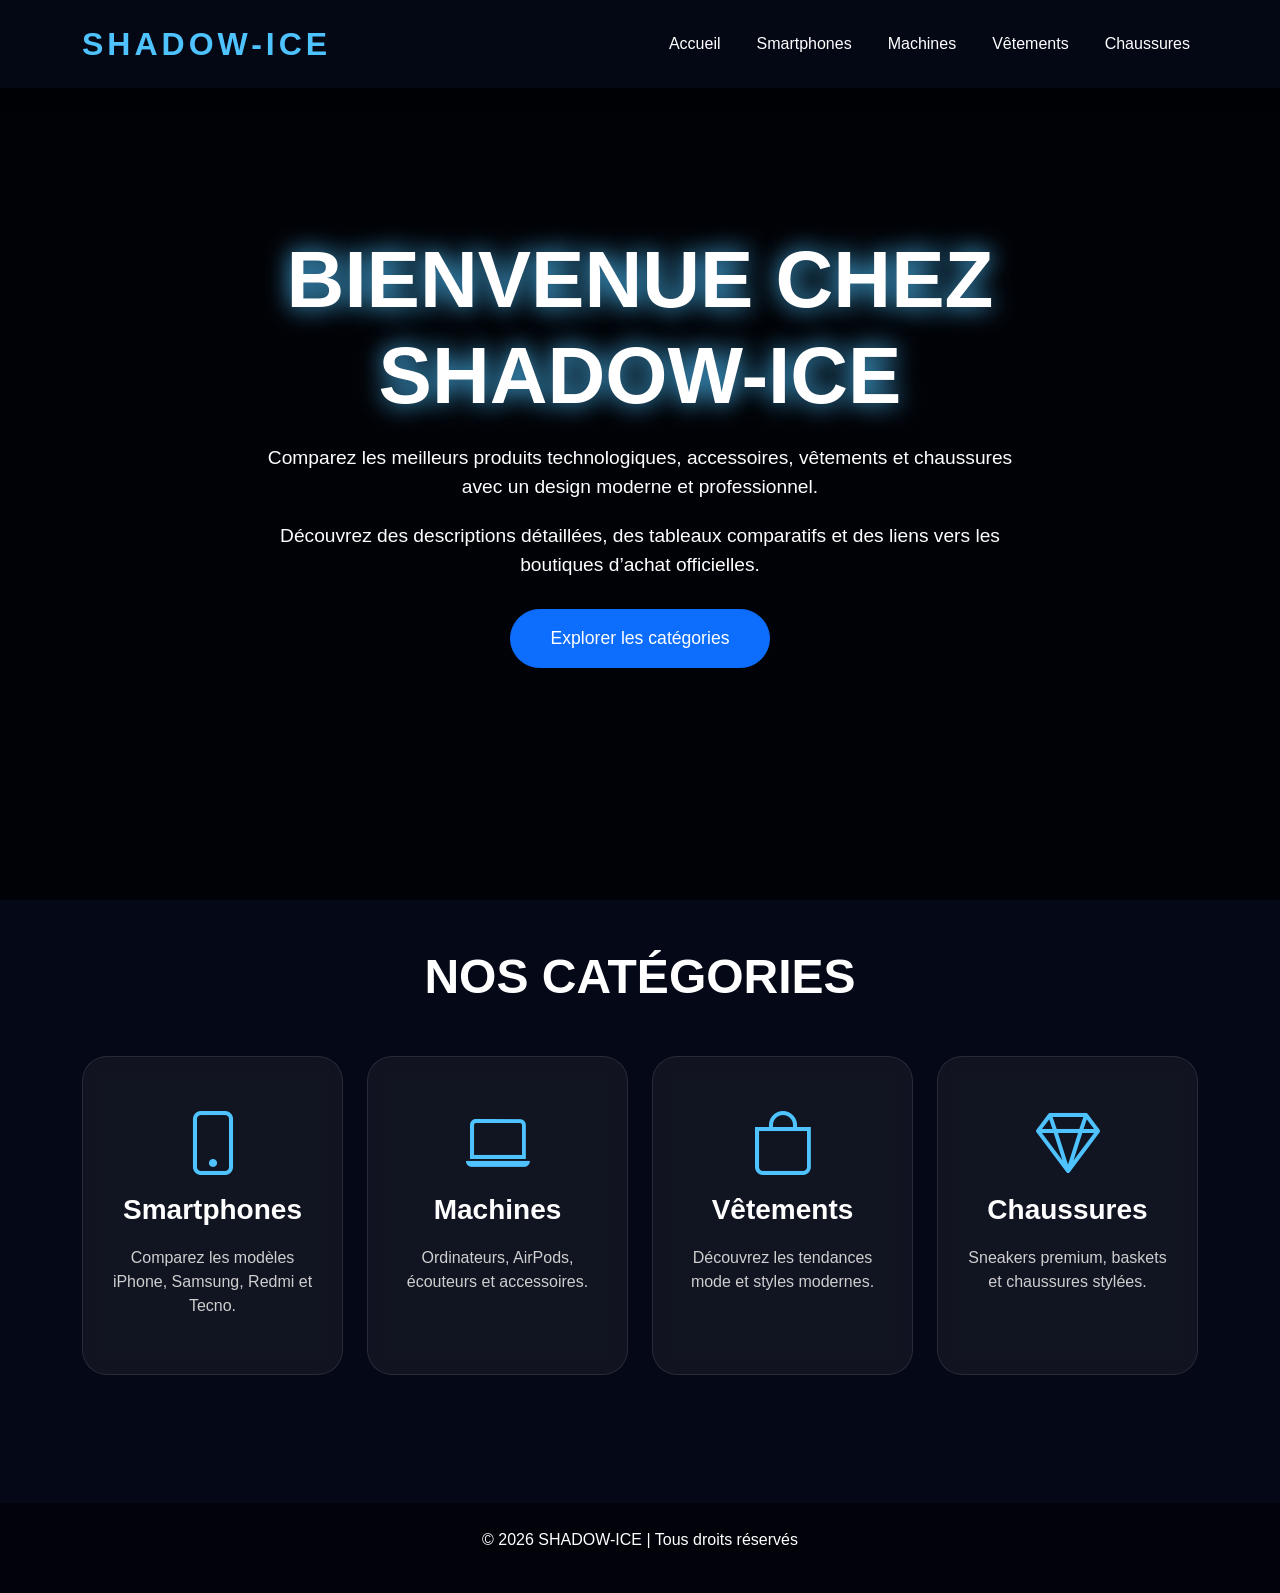
<file: Index.html>
<!DOCTYPE html>
<html lang="fr">

<head>

  <meta charset="UTF-8">

  <meta name="viewport"
  content="width=device-width, initial-scale=1.0">

  <title>Shadow-Ice</title>

  <!-- BOOTSTRAP CSS -->

  <link
  href="https://cdn.jsdelivr.net/npm/bootstrap@5.3.3/dist/css/bootstrap.min.css"
  rel="stylesheet">

  <!-- BOOTSTRAP ICONS -->

  <link
  rel="stylesheet"
  href="https://cdn.jsdelivr.net/npm/bootstrap-icons@1.11.3/font/bootstrap-icons.min.css">

  <style>

    *{
      margin:0;
      padding:0;
      box-sizing:border-box;
    }

    body{
      background:#050816;
      font-family:Arial, sans-serif;
      overflow-x:hidden;
    }

    /* NAVBAR */

    .custom-navbar{

      background:rgba(5,8,22,0.95);

      backdrop-filter:blur(10px);

      padding:15px 0;

      box-shadow:0 0 20px rgba(0,0,0,0.5);
    }

    .logo-text{

      font-size:2rem;

      font-weight:bold;

      color:#4fc3ff !important;

      letter-spacing:4px;
    }

    .nav-link{

      color:white !important;

      margin-left:20px;

      transition:0.3s;
    }

    .nav-link:hover{

      color:#4fc3ff !important;
    }

    /* HERO SECTION */

    .hero{

      height:100vh;

      background:
      linear-gradient(rgba(0,0,0,0.7),
      rgba(0,0,0,0.7)),

      url("https://images.unsplash.com/photo-1518770660439-4636190af475?q=80&w=2070&auto=format&fit=crop");

      background-size:cover;

      background-position:center;

      display:flex;

      align-items:center;

      text-align:center;

      color:white;
    }

    .hero h1{

      font-size:5rem;

      font-weight:bold;

      text-shadow:0 0 25px #4fc3ff;
    }

    .hero p{

      max-width:750px;

      margin:auto;

      font-size:1.2rem;

      margin-top:20px;
    }

    .hero-btn{

      margin-top:30px;

      padding:15px 40px;

      font-size:1.1rem;

      border-radius:50px;

      text-decoration:none;
    }

    /* SECTION */

    .section-title{

      color:white;

      text-align:center;

      margin-bottom:50px;

      font-size:3rem;

      font-weight:bold;
    }

    /* CATEGORY CARD */

    .category-card{

      background:rgba(255,255,255,0.05);

      border:1px solid rgba(255,255,255,0.1);

      border-radius:25px;

      padding:40px 25px;

      text-align:center;

      color:white;

      backdrop-filter:blur(10px);

      transition:0.4s;

      height:100%;
    }

    .category-card:hover{

      transform:translateY(-10px);

      box-shadow:0 0 30px #4fc3ff;
    }

    .category-card i{

      font-size:4rem;

      color:#4fc3ff;

      margin-bottom:25px;
    }

    .category-card h3{

      margin-bottom:20px;

      font-weight:bold;
    }

    .category-card p{

      color:#cfcfcf;
    }

    /* FOOTER */

    footer{

      background:#02030a;

      color:white;

      text-align:center;

      padding:25px;

      margin-top:80px;
    }

  </style>

</head>

<body>

<!-- NAVBAR -->

<nav class="navbar navbar-expand-lg navbar-dark fixed-top custom-navbar">

  <div class="container">

    <!-- LOGO -->

    <a class="navbar-brand logo-text" href="index.html">
      SHADOW-ICE
    </a>

    <!-- MOBILE BUTTON -->

    <button class="navbar-toggler"
    type="button"
    data-bs-toggle="collapse"
    data-bs-target="#menu">

      <span class="navbar-toggler-icon"></span>

    </button>

    <!-- MENU -->

    <div class="collapse navbar-collapse" id="menu">

      <ul class="navbar-nav ms-auto">

        <li class="nav-item">
          <a class="nav-link active" href="index.html">
            Accueil
          </a>
        </li>

        <li class="nav-item">
          <a class="nav-link" href="smartphones.html">
            Smartphones
          </a>
        </li>

        <li class="nav-item">
          <a class="nav-link" href="machines.html">
            Machines
          </a>
        </li>

        <li class="nav-item">
          <a class="nav-link" href="vetements.html">
            Vêtements
          </a>
        </li>

        <li class="nav-item">
          <a class="nav-link" href="chaussures.html">
            Chaussures
          </a>
        </li>

      </ul>

    </div>

  </div>

</nav>

<!-- HERO -->

<section class="hero">

  <div class="container">

    <h1>
      BIENVENUE CHEZ SHADOW-ICE
    </h1>

    <p>

      Comparez les meilleurs produits technologiques,
      accessoires, vêtements et chaussures avec
      un design moderne et professionnel.

    </p>

    <p>

      Découvrez des descriptions détaillées,
      des tableaux comparatifs et des liens
      vers les boutiques d’achat officielles.

    </p>

    <a href="categories.html" class="btn btn-primary hero-btn">
      Explorer les catégories
    </a>

  </div>

</section>

<!-- CATEGORIES -->

<section class="container py-5" id="categories">

  <h2 class="section-title">
    NOS CATÉGORIES
  </h2>

  <div class="row g-4">

    <!-- SMARTPHONES -->

    <div class="col-md-3">

      <div class="category-card">

        <i class="bi bi-phone"></i>

        <h3>Smartphones</h3>

        <p>

          Comparez les modèles iPhone,
          Samsung, Redmi et Tecno.

        </p>

      </div>

    </div>

    <!-- MACHINES -->

    <div class="col-md-3">

      <div class="category-card">

        <i class="bi bi-laptop"></i>

        <h3>Machines</h3>

        <p>

          Ordinateurs, AirPods,
          écouteurs et accessoires.

        </p>

      </div>

    </div>

    <!-- VETEMENTS -->

    <div class="col-md-3">

      <div class="category-card">

        <i class="bi bi-bag"></i>

        <h3>Vêtements</h3>

        <p>

          Découvrez les tendances
          mode et styles modernes.

        </p>

      </div>

    </div>

    <!-- CHAUSSURES -->

    <div class="col-md-3">

      <div class="category-card">

        <i class="bi bi-gem"></i>

        <h3>Chaussures</h3>

        <p>

          Sneakers premium,
          baskets et chaussures stylées.

        </p>

      </div>

    </div>

  </div>

</section>

<!-- FOOTER -->

<footer>

  <p>
    © 2026 SHADOW-ICE | Tous droits réservés
  </p>

</footer>

<!-- BOOTSTRAP JS -->

<script
src="https://cdn.jsdelivr.net/npm/bootstrap@5.3.3/dist/js/bootstrap.bundle.min.js">
</script>

</body>
</html>
</file>
